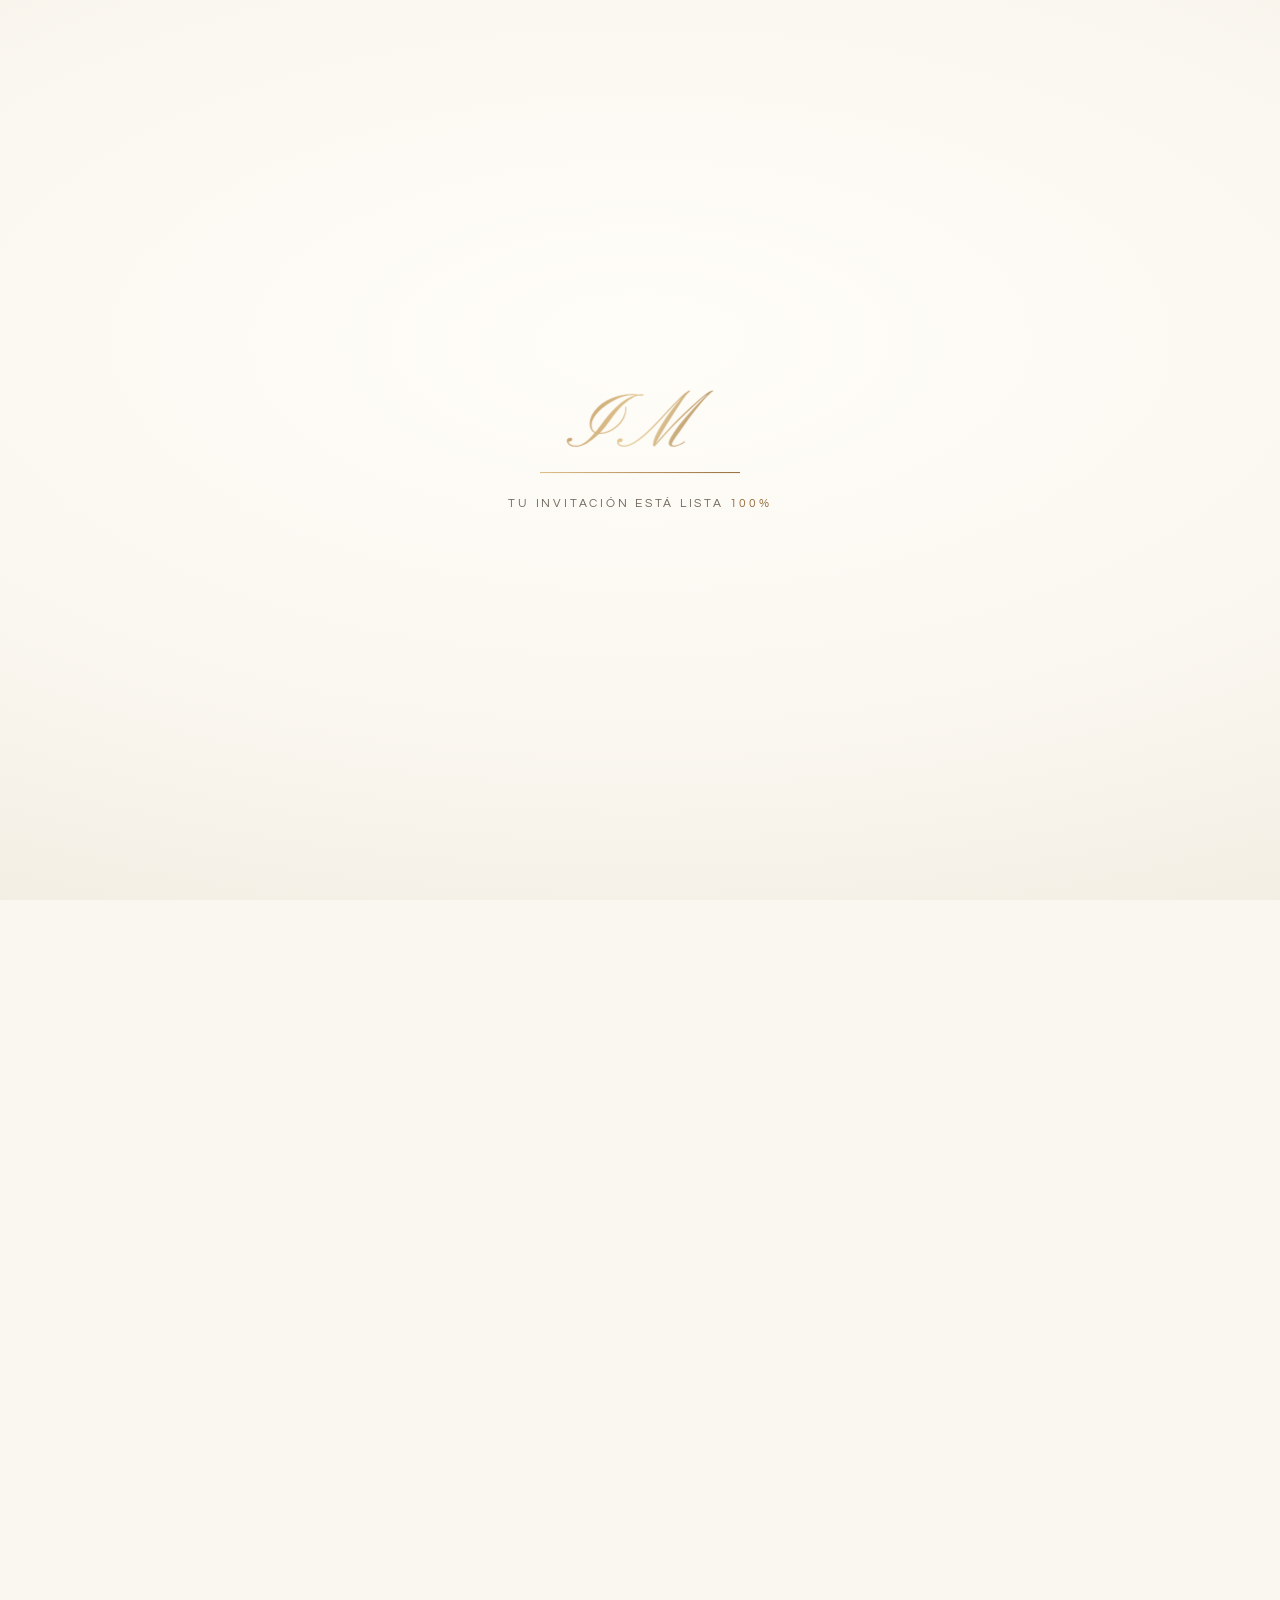
<file: index.html>
<!DOCTYPE html>
<html lang="es">
<head>
<meta charset="UTF-8">
<meta name="viewport" content="width=device-width, initial-scale=1, viewport-fit=cover">
<title>Bautizo de Isaac Mateo</title>
<meta name="description" content="Te invito a mi bautizo el sábado 17 de octubre en la Iglesia de San Blas, Cuenca. Confirma tu asistencia aquí.">
<meta property="og:type" content="website">
<meta property="og:title" content="Bautizo de Isaac Mateo">
<meta property="og:description" content="Sábado 17 de octubre · Iglesia de San Blas, Cuenca. Toca para abrir tu invitación.">
<meta property="og:url" content="https://notifi-invita.github.io/bautizo-isaac-mateo/">
<meta property="og:image" content="https://notifi-invita.github.io/bautizo-isaac-mateo/img/og.jpg">
<meta property="og:image:width" content="1200">
<meta property="og:image:height" content="630">
<meta name="twitter:card" content="summary_large_image">
<meta name="theme-color" content="#f1ebdf">
<meta name="robots" content="noindex, nofollow">
<link rel="icon" href="img/favicon.svg" type="image/svg+xml">
<link rel="icon" href="img/favicon-32.png" sizes="32x32" type="image/png">
<link rel="apple-touch-icon" href="img/apple-touch-icon.png">
<link rel="preload" href="fonts/pinyon-script.woff2" as="font" type="font/woff2" crossorigin>
<link rel="preload" href="img/corner.webp" as="image">
<link rel="stylesheet" href="css/fonts.css">
<link rel="stylesheet" href="css/styles.css">
<noscript><style>#intro{display:none}body.is-locked{overflow:auto;height:auto}body.is-loading main{visibility:visible}</style></noscript>
</head>
<body class="is-locked is-loading">
<!--PREVIEW-START-->

<!-- ================= SOBRE DE ENTRADA ================= -->
<div id="intro" class="intro">
  <!-- Pantalla de carga: el monograma se escribe con el progreso real -->
  <div class="loader" id="loader" role="status" aria-live="polite">
    <svg class="loader-mono" viewBox="-12 42.8 402.7 169.4" aria-hidden="true"><defs><linearGradient id="lmGold" gradientUnits="userSpaceOnUse" x1="0" y1="40" x2="400" y2="220"><stop offset="0" stop-color="#b8894e"/><stop offset=".5" stop-color="#e6cc93"/><stop offset="1" stop-color="#94693a"/></linearGradient></defs><g><path class="lm" d="M22.2 200.2Q12 200.2 6.3 196Q0.7 191.8 0.1 186.1Q-0.3 181.6 2.5 179.5Q5.3 177.3 8.3 177.1Q10 176.9 11.7 177.7Q13.4 178.6 13.7 181.1Q13.9 182.9 12.4 184.4Q10.9 185.9 8.7 186.3Q6 186.8 4.1 185.8L4.1 186.4Q4.1 191.1 9 194.4Q13.9 197.7 22 197.7Q29.5 197.7 37.1 194.6Q44.6 191.6 53.2 184.4Q61.7 177.1 72.2 164.6Q66.7 162 62.9 156.3Q59.2 150.7 59.2 140.6Q59.2 129.6 64.7 118.6Q70.3 107.6 80.4 97.8Q90.4 88 104.1 80.4Q117.7 72.9 133.9 68.5Q150.2 64.1 168 64.1Q170.2 64.1 172.3 64.3Q174.4 64.5 176.5 64.7Q178.7 64.8 180.8 65.1Q182.9 65.4 185.1 65.4Q187.5 65.4 189.9 65.1Q192.4 64.7 195 64.7Q198.6 64.7 198.6 66.1Q198.6 67.9 195.4 68Q191.7 68.2 188.8 68.1Q185.9 68.1 183.4 68.1Q180.6 68.8 178.5 69.5Q176.5 70.2 174.2 71.1Q159.2 77.7 143.5 93.4Q127.8 109.1 110.4 134.3Q98.6 151.3 85.7 164.4L86.5 164.4Q96.9 164.4 108.3 159.3Q119.6 154.2 129.5 145.2Q139.5 136.2 145.7 124.4Q151.9 112.5 151.9 98.8Q151.9 96.6 152.2 96.2Q152.6 95.9 152.9 95.9Q154.1 95.9 154.1 100.7Q154.1 114.7 147.9 126.8Q141.7 138.9 131.5 147.9Q121.4 156.9 109.3 162Q97.2 167.1 85.4 167.1L83.1 167.1Q67.4 182.4 51.3 191.3Q35.3 200.2 22.2 200.2M73.9 162.5Q77.5 158.1 81.4 153Q85.3 147.9 89.5 142.2Q108.1 116.5 124.3 100.8Q140.5 85.2 154.1 77.3Q167.7 69.4 178.4 67.4Q176 67 173 66.8Q170.1 66.6 168.2 66.6Q158.1 66.6 146.5 70.1Q135 73.5 123.2 79.5Q111.5 85.5 100.9 93.3Q90.2 101 81.9 109.6Q73.5 118.2 68.7 126.8Q63.9 135.4 63.9 143.1Q63.9 151.7 66.7 156.1Q69.4 160.5 73.9 162.5"/><path class="lm" d="M275.5 200.2Q269.5 200.2 266.6 197.5Q263.7 194.8 263.7 190.9Q263.7 188.1 266.2 181.9Q268.8 175.8 276.8 163.7Q286.1 149.7 297.9 135.5Q309.6 121.3 321.8 107.9Q334.1 94.5 345.5 82.9Q356.8 71.3 365.6 62.6Q361.2 65.7 355.9 70.2Q350.5 74.7 342.7 81.8Q334.9 88.9 323.4 99.6Q312 110.4 295.6 126.1Q287.4 133.9 271.8 150Q256.3 166.1 235.3 190.6Q230.2 196.6 228.3 197.9Q226.4 199.3 225.3 199.3Q224.6 199.3 223.9 198.3Q223.1 197.4 223.1 195.2Q223.1 187 228.8 173.7Q234.5 160.4 244.9 143.5Q255.3 126.7 269.5 107.8Q283.8 89 300.9 69.6Q295.4 74.6 280.9 89.6Q266.4 104.7 240.7 132.9Q218.5 157.3 200.7 172.3Q182.9 187.3 169.2 194.2Q157.5 200.1 148.5 200.1Q139.4 200.1 134.8 196.6Q130.2 193.1 130.2 187.6Q130.2 183.1 133.2 180.9Q136.2 178.7 139.3 178.7Q140.8 178.7 142.5 179.8Q144.2 180.9 144.2 183.2Q144.2 185.1 142.6 186.6Q140.9 188.1 138.7 188.1Q137.4 188.1 136.2 187.9Q135 187.7 134 187Q134 187.4 133.9 187.7Q133.9 188 133.9 188.2Q133.9 192.4 137.6 194.9Q141.3 197.5 148.4 197.5Q155.7 197.5 165.1 193.2Q174.5 188.9 187.4 178.9Q200.2 168.8 217.6 151.9Q235 134.9 258.1 109.6Q277.5 88.4 290 76.5Q302.4 64.6 308.7 59.9Q315 55.1 315.9 55.1Q316.6 55.1 317.6 55.3Q318.6 55.6 318.6 56.1Q318.6 56.6 317.1 57.9Q316.1 58.8 314.7 60.1Q313.3 61.3 311.2 63.4Q308.7 66.1 303.5 73.5Q298.2 80.9 291.4 91.3Q284.5 101.7 276.7 113.8Q268.9 125.9 261.3 138.2Q253.7 150.5 247 161.5Q240.3 172.6 235.5 181Q230.7 189.5 228.6 193.7Q239.3 181.3 247.9 171.6Q256.5 161.8 264.5 153.3Q272.5 144.7 280.8 136.2Q289.2 127.7 299.1 118.1Q309.1 108.5 321.8 96.5Q338.7 80.8 350 71.6Q361.2 62.5 368 58.6Q374.7 54.8 377.7 54.8Q378.7 54.8 378.7 55.6Q378.7 56.3 376.2 58Q373.6 59.8 370.7 62.3Q361 70.8 349.8 84Q338.5 97.3 326.7 113Q314.8 128.7 303.3 144.9Q291.8 161.1 281.6 175.6Q277.1 182.3 274.9 185.8Q272.7 189.3 272.1 190.8Q271.5 192.3 271.5 193.5Q271.5 197.6 277.1 197.6Q280 197.6 284.8 196.1Q289.6 194.7 294.9 192Q300.2 189.4 304.1 185.5Q304.6 185.7 304.6 186.8Q304.6 188.3 304.1 189.1Q299.9 192.6 294.4 195.1Q289 197.6 283.9 198.9Q278.8 200.2 275.5 200.2"/></g></svg>
    <div class="loader-bar" aria-hidden="true"><i id="loaderFill"></i></div>
    <p class="loader-txt"><span id="loaderMsg">Preparando tu invitación</span> <span class="loader-pct" id="loaderPct" aria-hidden="true"></span></p>
  </div>
  <div class="intro-glow" aria-hidden="true"></div>
  <p class="intro-to" id="introTo">Una invitación especial para ti</p>
  <div class="env-stage">
    <div class="envelope" id="envelope">
      <div class="env-back"></div>
      <div class="env-letter" id="envLetter">
        <div class="env-letter-inner">
          <div class="env-sprig" data-art="sprig"></div>
          <div class="env-title" data-art="title" data-key="bautizo"></div>
          <p class="env-name" data-fill="baby">Isaac Mateo</p>
        </div>
      </div>
      <div class="env-front"></div>
      <div class="env-flap" id="envFlap"><div class="flap-face outside"></div><div class="flap-face inside"></div></div>
      <div class="seal" id="seal">
        <div class="seal-glow" aria-hidden="true"></div>
        <div class="seal-half l"><span class="seal-face"><span class="seal-initials" data-fill="initials">IM</span></span></div>
        <div class="seal-half r"><span class="seal-face"><span class="seal-initials" data-fill="initials">IM</span></span></div>
        <svg class="seal-crack" viewBox="0 0 100 100" aria-hidden="true"><path d="M52 0L47 18L55 36L46 55L54 74L48 100"/></svg>
        <button class="seal-btn" id="openBtn" type="button" aria-label="Abrir la invitación con música"></button>
        <div class="crumbs" id="crumbs" aria-hidden="true"></div>
      </div>
    </div>
  </div>
  <div class="intro-cta">
    <p class="intro-hint"><span class="hint-dot" aria-hidden="true"></span><span>Toca el sello para abrir</span></p>
    <p class="intro-music" id="musicHint">con música</p>
    <button class="quiet-btn" id="openQuiet" type="button">Abrir sin música</button>
  </div>
  <div class="bloom" id="bloom" aria-hidden="true"></div>
</div>

<!-- ================= CAPAS DE FONDO ================= -->
<div class="paper" aria-hidden="true"></div>
<canvas id="glLights" aria-hidden="true"></canvas>
<div id="leaves" aria-hidden="true"></div>
<div id="flyLayer" aria-hidden="true"></div>
<canvas id="petals" aria-hidden="true"></canvas>

<div class="cursor" id="cursor" aria-hidden="true"><div class="cursor-ring"><span class="cursor-label"></span></div><div class="cursor-dot"></div></div>

<button id="musicBtn" class="music-btn" type="button" aria-label="Activar o silenciar el sonido" aria-pressed="false">
  <span class="eq" aria-hidden="true"><i></i><i></i><i></i><i></i></span>
</button>

<main id="main">
  <!-- ================= TARJETA PRINCIPAL ================= -->
  <section class="hero" id="inicio">
    <article class="invite" id="invite">
      <div class="floral tl" aria-hidden="true"><img class="lay front" src="img/corner.webp" alt="" width="760" height="760"></div>
      <div class="floral br" aria-hidden="true"><img class="lay front" src="img/corner.webp" alt="" width="760" height="760"></div>
      <div class="frame tr" data-art="frame"></div>
      <div class="frame bl" data-art="frame"></div>
      <div class="splat sp1" data-art="splat" data-seed="21"></div>
      <div class="splat sp2" data-art="splat" data-seed="34"></div>
      <div class="sparkles" data-art="sparkles"></div>

      <div class="portrait" id="portrait">
        <div class="glow" aria-hidden="true"></div>
        <img class="wreath" src="img/wreath.webp" alt="" width="820" height="820" aria-hidden="true">
        <div class="dove perch left"><div class="dove-in" data-art="dove"></div></div>
        <div class="dove perch right"><div class="dove-in" data-art="dove"></div></div>
        <div class="photo-ring" id="photoRing"><div class="photo" id="mainPhoto"><span class="monogram" data-fill="initials">IM</span></div></div>
        <img class="bear" src="img/bear.webp" alt="" width="576" height="685" aria-hidden="true">
      </div>

      <h1 class="title">
        <span class="sr-only">Bautizo de Isaac Mateo</span>
        <span class="title-art" data-art="title" data-key="bautizo"></span>
      </h1>
      <div class="ribbon" id="ribbon" aria-hidden="true">
        <div class="ribbon-art" data-art="ribbon"></div>
        <span class="ribbon-name"><span class="rn-text" data-fill="baby">Isaac Mateo</span></span>
      </div>

      <p class="invite-text" data-fill="invite"></p>

      <div class="date-row" id="dateRow" aria-hidden="true">
        <div class="date-side left"><i></i><span id="weekday">sábado</span><i></i></div>
        <div class="date-seal">
          <svg class="month-arc" viewBox="0 0 220 110"><path id="arcPath" d="M37.9 59.5A88 88 0 0 1 182.1 59.5" fill="none"/><text><textPath href="#arcPath" startOffset="50%" text-anchor="middle" id="monthArc">OCTUBRE</textPath></text></svg>
          <div class="coin" id="coin"><span id="dayNum">17</span></div>
        </div>
        <div class="date-side right"><i></i><span id="timeTxt">2:00 P.M.</span><i></i></div>
      </div>
      <p class="sr-only" id="dateSr"></p>

      <div class="family" id="family">
        <div><p class="fam-label">Mis padres</p><p class="fam-names" data-list="parents">Cristina<br>Andrés</p></div>
        <div class="cross" data-art="cross"></div>
        <div><p class="fam-label">Mis padrinos</p><p class="fam-names" data-list="godparents">María José<br>Julio</p></div>
      </div>

      <a href="#confirmar" class="btn btn-gold shine hero-cta" id="heroCta" data-goto>Confirmar asistencia</a>
    </article>
    <div class="scroll-cue" aria-hidden="true"><span></span></div>
  </section>

  <!-- ================= MENSAJE ================= -->
  <section class="section" id="mensaje">
    <div class="wrap">
      <div class="sprig" data-art="sprig"></div>
      <p class="verse" data-fill="verse"></p>
      <p class="verse-ref" data-fill="verseRef"></p>
      <p class="lead" data-fill="gratitude"></p>
    </div>
  </section>

  <!-- ================= CUENTA REGRESIVA ================= -->
  <section class="section" id="cuenta">
    <div class="wrap">
      <h2 class="sec-title">Falta muy poco</h2>
      <div class="flipclock" id="flipclock" role="timer" aria-live="off">
        <div class="unit"><div class="flip" data-u="d"></div><small>días</small></div>
        <div class="unit"><div class="flip" data-u="h"></div><small>horas</small></div>
        <div class="unit"><div class="flip" data-u="m"></div><small>minutos</small></div>
        <div class="unit"><div class="flip" data-u="s"></div><small>segundos</small></div>
      </div>
      <p class="cd-done" id="cdDone" hidden></p>
      <p class="date-long" id="dateLong"></p>
    </div>
  </section>

  <!-- ================= DÓNDE Y CUÁNDO ================= -->
  <section class="section" id="detalles">
    <div class="wrap wide">
      <h2 class="sec-title">Dónde y cuándo</h2>
      <div class="events">
        <article class="event">
          <div class="event-icon" data-art="church"></div>
          <h3>Ceremonia</h3>
          <p class="time" id="cTime"></p>
          <p class="place" id="cPlace"></p>
          <p class="city" id="cCity"></p>
          <a class="btn btn-line" id="cMap" target="_blank" rel="noopener">Ver ubicación</a>
        </article>
        <article class="event">
          <div class="event-icon" data-art="toast"></div>
          <h3>Recepción</h3>
          <p class="time" id="rTime"></p>
          <p class="place" id="rPlace"></p>
          <p class="city" id="rCity"></p>
          <a class="btn btn-line" id="rMap" target="_blank" rel="noopener">Ver ubicación</a>
        </article>
      </div>
      <div class="cal">
        <a class="btn btn-gold shine" id="calBtn" target="_blank" rel="noopener">Guardar en mi calendario</a>
        <button class="link-btn" id="icsBtn" type="button">¿Tienes iPhone? Guarda la fecha aquí</button>
      </div>
    </div>
  </section>

  <!-- ================= GALERÍA ================= -->
  <section class="section" id="galeria" hidden>
    <div class="wrap wide">
      <h2 class="sec-title">Nuestro pequeño milagro</h2>
      <div class="gallery" id="gallery"></div>
    </div>
  </section>

  <!-- ================= CONFIRMACIÓN ================= -->
  <section class="section" id="confirmar">
    <div class="wrap">
      <div class="rsvp" id="rsvpCard">
        <div class="sprig" data-art="sprig"></div>
        <h2 class="sec-title">Confirma tu asistencia</h2>
        <p class="deadline" id="deadlineTxt"></p>

        <form id="rsvpForm" novalidate>
          <div class="step" id="step1">
          <p class="choice-q">¿Nos acompañarás?</p>
          <div class="choice" role="radiogroup" aria-label="¿Nos acompañarás?">
            <label class="chip"><input type="radio" name="att" value="yes"><span><b>Con gusto asistiré</b><small>¡Ahí estaré!</small></span></label>
            <label class="chip"><input type="radio" name="att" value="no"><span><b>No podré asistir</b><small>Enviaré mis buenos deseos</small></span></label>
          </div>
          <div class="row2">
            <div class="field"><input id="fName" type="text" placeholder=" " autocomplete="given-name" maxlength="60" required><label for="fName">Nombre</label></div>
            <div class="field"><input id="fLast" type="text" placeholder=" " autocomplete="family-name" maxlength="60" required><label for="fLast">Apellido</label></div>
          </div>
          <div class="collapse closed" id="yesBox"><div>
            <div class="guests">
              <span class="guests-label">¿Cuántos acompañantes vienen contigo?</span>
              <div class="stepper">
                <button type="button" id="gMinus" aria-label="Quitar un acompañante">−</button>
                <output id="gNum" aria-live="polite">0</output>
                <button type="button" id="gPlus" aria-label="Agregar un acompañante">+</button>
              </div>
              <small id="gHint">Solo tú</small>
            </div>
            <p class="suggest-label">Si deseas, elige una de estas frases o escribe la tuya:</p>
            <div class="suggest" id="suggestYes"></div>
          </div></div>
          <div class="collapse closed" id="noBox"><div>
            <p class="suggest-label">Puedes elegir una de estas frases o escribir la tuya:</p>
            <div class="suggest" id="suggest"></div>
          </div></div>
          <div class="field"><textarea id="fMsg" placeholder=" " maxlength="500" rows="3"></textarea><label for="fMsg" id="msgLabel">Tu mensaje para la familia (opcional)</label></div>
          <div class="hp" aria-hidden="true"><label for="fTrap">Deja este campo vacío</label><input id="fTrap" name="bz_trap_7" type="text" tabindex="-1" autocomplete="off" data-1p-ignore data-lpignore="true"></div>
          </div>
          <!-- Paso 2 (solo si asistirá): el menú, una elección por persona -->
          <div class="step" id="step2" hidden>
            <p class="step-kicker">Último paso · Menú</p>
            <h3 class="step-title" id="step2Title" tabindex="-1">Ahora elige el menú</h3>
            <fieldset class="meals" id="meals">
              <legend class="meals-q" id="mealsQ"></legend>
              <p class="meals-hint" id="mealsHint"></p>
              <div class="meal-rows" id="mealRows"></div>
              <p class="meals-sum" id="mealsSum" aria-live="polite"></p>
            </fieldset>
          </div>
          <p class="form-error" id="formError" role="alert"></p>
          <button type="submit" class="btn btn-gold shine big" id="sendBtn">Enviar confirmación</button>
          <button type="button" class="link-btn back-btn" id="backBtn" hidden>← Volver a mis datos</button>
        </form>

        <div class="thanks" id="thanks" hidden>
          <div class="thanks-script" data-art="title" data-key="thanks"></div>
          <h3 id="thanksTitle"></h3>
          <p id="thanksText"></p>
          <blockquote id="thanksQuote" hidden></blockquote>
        </div>
        <div class="thanks" id="closed" hidden>
          <h3>Las confirmaciones ya están cerradas</h3>
          <p>El plazo para confirmar ya terminó. Si deseas acompañarnos, con gusto puedes escribirle a <span data-fill="parentsOr">Cristina o a Andrés</span>.</p>
        </div>
      </div>
    </div>
  </section>

  <footer class="foot">
    <div class="sprig" data-art="sprig"></div>
    <p class="foot-closing" data-fill="closing">Con amor y gratitud,</p>
    <p class="foot-names" id="footNames">Cristina y Andrés</p>
    <p class="foot-small">Gracias por ser parte de este momento tan especial.</p>
  </footer>
</main>

<div id="lightbox" hidden><img alt=""><button type="button" aria-label="Cerrar">✕</button></div>
<audio id="bgm" loop preload="none"></audio>
<div class="toast" id="toast" role="status" aria-live="polite"></div>
<!--PREVIEW-END-->

<script src="vendor/gsap.min.js"></script>
<script src="vendor/ScrollTrigger.min.js"></script>
<script src="vendor/MotionPathPlugin.min.js"></script>
<script src="vendor/DrawSVGPlugin.min.js"></script>
<script src="vendor/SplitText.min.js"></script>
<script src="vendor/CustomEase.min.js"></script>
<script src="vendor/Physics2DPlugin.min.js"></script>
<script src="vendor/lenis.min.js"></script>
<script src="js/config.js"></script>
<script src="js/title-paths.js"></script>
<script src="js/art.js"></script>
<script src="js/app.js"></script>
<script src="js/sound.js"></script>
<script src="js/gl.js"></script>
<script src="js/loader.js"></script>
<script src="js/pointer.js"></script>
<script src="js/motion.js"></script>
<script src="js/rsvp.js"></script>
</body>
</html>
</file>
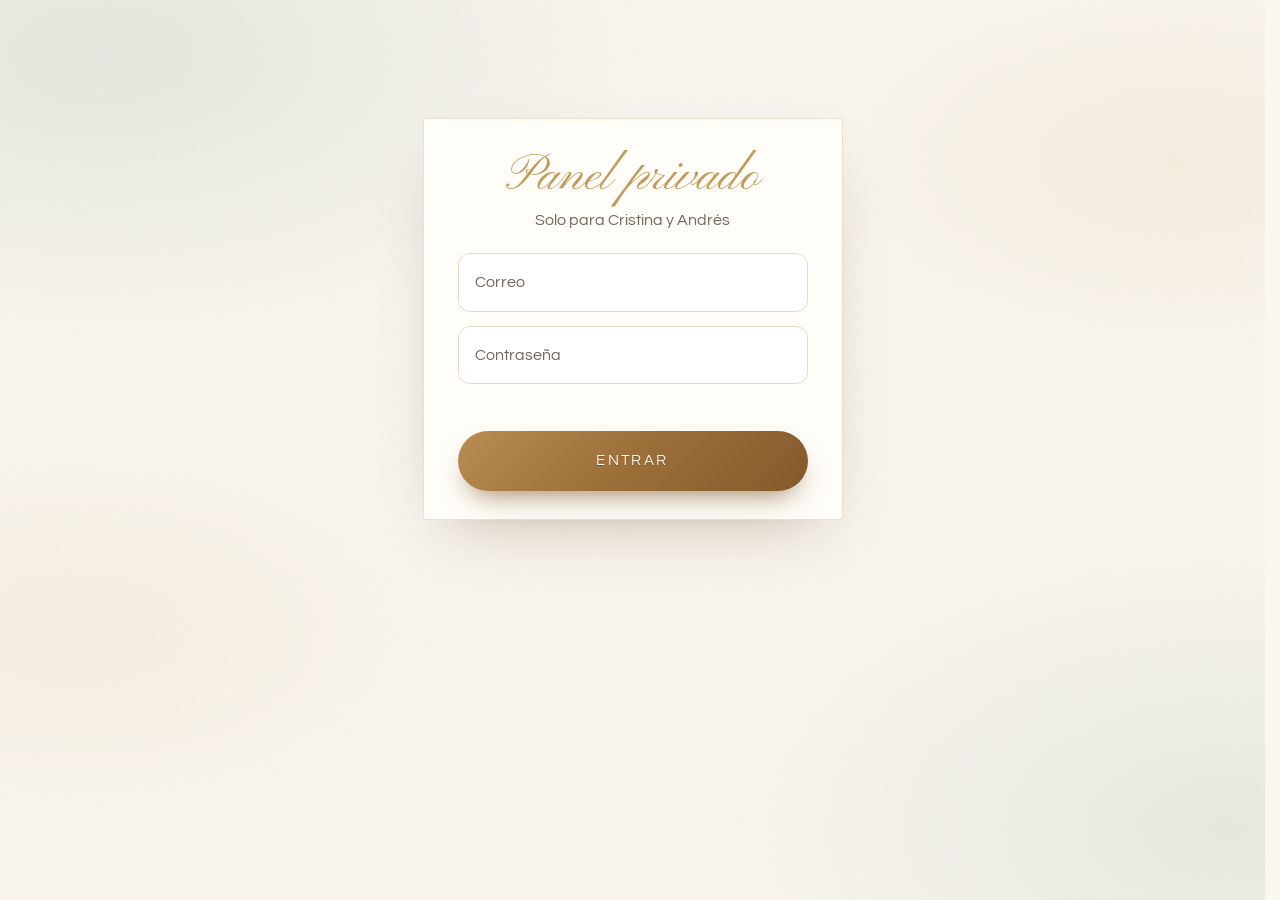
<file: admin.html>
<!DOCTYPE html>
<html lang="es">
<head>
<meta charset="UTF-8">
<meta name="viewport" content="width=device-width, initial-scale=1">
<title>Confirmaciones · Bautizo de Isaac Mateo</title>
<meta name="robots" content="noindex, nofollow">
<link rel="stylesheet" href="css/fonts.css">
<link rel="stylesheet" href="css/styles.css">
<style>
  body{padding:28px 16px 60px}
  .admin{position:relative;z-index:2;max-width:1080px;margin:0 auto}
  .box{padding:28px clamp(16px,4vw,34px);background:var(--card);border:1px solid rgba(195,154,92,.3);border-radius:4px;box-shadow:var(--shadow)}
  .admin h1{font-family:var(--script);font-weight:400;font-size:clamp(2.6rem,9vw,3.2rem);line-height:1.2;text-align:center;color:var(--gold-3)}
  .sub{margin-bottom:20px;text-align:center;color:var(--ink-soft)}
  #login{max-width:420px;margin:10vh auto 0}
  .stats{display:grid;grid-template-columns:repeat(auto-fit,minmax(140px,1fr));gap:12px;margin:18px 0 22px}
  .stat{padding:16px;text-align:center;background:#fff;border:1px solid var(--line);border-radius:10px}
  .stat b{display:block;font:600 2.2rem var(--serif);color:var(--gold-4);font-variant-numeric:tabular-nums}
  .stat span{font-size:.74rem;letter-spacing:.12em;text-transform:uppercase;color:var(--ink-soft)}
  .stat.main{background:linear-gradient(180deg,#fffaf0,#f7ead0);border-color:var(--gold-2)}
  .bar{display:flex;flex-wrap:wrap;align-items:center;gap:10px;margin-bottom:14px}
  .bar input,.bar select{flex:1 1 200px;padding:12px 14px;border:1.5px solid var(--line);border-radius:10px;background:#fff;font:1rem var(--sans);color:var(--ink)}
  .bar select{flex:0 1 200px}
  .bar .btn{padding:11px 18px;font-size:.74rem}
  .tablewrap{overflow-x:auto;border:1px solid var(--line);border-radius:10px}
  table{width:100%;min-width:760px;border-collapse:collapse;background:#fff}
  th,td{padding:12px 14px;text-align:left;vertical-align:top;border-bottom:1px solid #efe7d8;font-size:.95rem}
  th{background:#f7f1e4;font-weight:400;font-size:.72rem;letter-spacing:.12em;text-transform:uppercase;color:var(--ink-soft)}
  td.num{text-align:center;font-variant-numeric:tabular-nums}
  td.msg{max-width:320px;font-family:var(--serif);font-style:italic;color:var(--ink-soft)}
  .tag{display:inline-block;padding:3px 10px;border-radius:999px;font-size:.78rem}
  .tag.yes{background:#e3ede5;color:#3f6a4b}
  .tag.no{background:#f6e6de;color:#9a5a3e}
  .del{border:0;background:none;color:#a0674a;font-size:.85rem;text-decoration:underline;cursor:pointer}
  .empty{padding:28px;text-align:center;color:var(--ink-soft)}
  tr.row{animation:fadeUp .5s both}
  @keyframes fadeUp{from{opacity:0;transform:translateY(12px)}to{opacity:1;transform:none}}
</style>
</head>
<body>
<div class="paper" aria-hidden="true"></div>

<div class="admin">
  <div id="login" class="box">
    <h1>Panel privado</h1>
    <p class="sub" id="loginSub">Solo para Cristina y Andrés</p>
    <form id="loginForm" novalidate>
      <div class="field"><input type="email" id="email" placeholder=" " autocomplete="username" required><label for="email">Correo</label></div>
      <div class="field"><input type="password" id="pass" placeholder=" " autocomplete="current-password" required><label for="pass">Contraseña</label></div>
      <p class="form-error" id="loginErr" role="alert"></p>
      <button class="btn btn-gold big" id="loginBtn" type="submit">Entrar</button>
    </form>
  </div>

  <div id="dash" class="box" hidden>
    <h1>Confirmaciones</h1>
    <p class="sub">Bautizo de Isaac Mateo · se actualiza solo cada minuto</p>
    <div class="stats">
      <div class="stat main"><b id="sPeople">0</b><span>Personas en total</span></div>
      <div class="stat"><b id="sYes">0</b><span>Confirmaron</span></div>
      <div class="stat"><b id="sGuests">0</b><span>Acompañantes</span></div>
      <div class="stat"><b id="sNo">0</b><span>No asistirán</span></div>
      <div class="stat"><b id="sPollo">0</b><span id="lPollo">Pollo</span></div>
      <div class="stat"><b id="sCuy">0</b><span id="lCuy">Cuy</span></div>
      <div class="stat" id="stMissing" hidden><b id="sMissing">0</b><span>Sin plato elegido</span></div>
    </div>
    <div class="bar">
      <input type="search" id="q" placeholder="Buscar por nombre o apellido" aria-label="Buscar">
      <select id="filter" aria-label="Filtrar respuestas">
        <option value="all">Todas las respuestas</option>
        <option value="yes">Solo quienes asistirán</option>
        <option value="no">Solo quienes no asistirán</option>
        <option value="msg">Solo con mensaje</option>
      </select>
      <button class="btn btn-line" id="refresh" type="button">Actualizar</button>
      <button class="btn btn-line" id="csv" type="button">Descargar Excel (CSV)</button>
      <button class="btn btn-line" id="logout" type="button">Salir</button>
    </div>
    <div class="tablewrap">
      <table>
        <thead><tr><th>Nombre</th><th>Apellido</th><th>Asiste</th><th>Acomp.</th><th>Personas</th><th>Plato</th><th>Mensaje</th><th>Fecha</th><th></th></tr></thead>
        <tbody id="rows"></tbody>
      </table>
    </div>
  </div>
</div>

<div class="toast" id="toast" role="status" aria-live="polite"></div>
<script src="vendor/supabase.js"></script>
<script src="js/config.js"></script>
<script src="js/admin.js"></script>
</body>
</html>
</file>
<file: css/fonts.css>
/* Fuentes alojadas en el propio sitio (licencia OFL) */
@font-face{font-family:"Pinyon Script";src:url(../fonts/pinyon-script.woff2) format("woff2");font-weight:400;font-style:normal;font-display:swap}
@font-face{font-family:"Playfair Display";src:url(../fonts/playfair-400.woff2) format("woff2");font-weight:400;font-style:normal;font-display:swap}
@font-face{font-family:"Playfair Display";src:url(../fonts/playfair-600.woff2) format("woff2");font-weight:600;font-style:normal;font-display:swap}
@font-face{font-family:"Playfair Display";src:url(../fonts/playfair-400-italic.woff2) format("woff2");font-weight:400;font-style:italic;font-display:swap}
@font-face{font-family:"Questrial";src:url(../fonts/questrial.woff2) format("woff2");font-weight:400;font-style:normal;font-display:swap}
</file>
<file: css/styles.css>
/* ============================================================
   Bautizo de Isaac Mateo · versión premium
   Papel crema, salvia en acuarela, oro y oro rosa.
   Las animaciones las dirige GSAP (js/motion.js); aquí solo
   van los estados de reposo y algunos bucles suaves.
   ============================================================ */
:root{
  --paper:#faf7f0;
  --paper-2:#f1ebdf;
  --card:#fffdf8;
  --sage-2:#b3c4b7;
  --sage-3:#869d8e;
  --sage-4:#5d7566;
  --gold-1:#f3e3bf;
  --gold-2:#dcbc84;
  --gold-3:#c39a5c;
  --gold-4:#94693a;
  --ink:#3b3631;
  --ink-soft:#6f665c;
  --line:#e6dac4;
  --script:"Pinyon Script","Snell Roundhand","Apple Chancery",cursive;
  --serif:"Playfair Display",Georgia,"Times New Roman",serif;
  --sans:"Questrial","Helvetica Neue",Arial,sans-serif;
  --shadow:0 24px 60px -28px rgba(96,72,40,.38);
  --lx:34%;
  --ly:28%;
  color-scheme:light;
}
*,*::before,*::after{box-sizing:border-box}
*{margin:0;padding:0}
[hidden]{display:none!important}
html{-webkit-text-size-adjust:100%;background:var(--paper);scrollbar-gutter:stable}
body{font-family:var(--sans);font-size:16px;line-height:1.55;color:var(--ink);background:var(--paper);overflow-x:hidden;min-height:100vh;-webkit-tap-highlight-color:transparent}
body.is-locked{overflow:hidden;height:100vh;height:100dvh}
/* Mientras carga, la tarjeta no se pinta debajo del sobre (ahorra mucho trabajo en celulares) */
body.is-loading main{visibility:hidden}
img{display:block;max-width:100%}
[data-art] > svg{display:block;width:100%;height:auto}
a{color:inherit}
button{font:inherit;color:inherit}
:focus-visible{outline:2px solid var(--gold-3);outline-offset:3px}
#main:focus{outline:none}
.sr-only{position:absolute;width:1px;height:1px;overflow:hidden;clip:rect(0 0 0 0);white-space:nowrap}

/* ================= FONDO ================= */
.paper{position:fixed;inset:0;z-index:0;pointer-events:none;
  background:
    radial-gradient(60% 45% at 8% 6%,rgba(179,196,183,.3),transparent 70%),
    radial-gradient(55% 45% at 96% 92%,rgba(179,196,183,.26),transparent 70%),
    radial-gradient(40% 30% at 92% 18%,rgba(220,188,132,.15),transparent 70%),
    radial-gradient(40% 30% at 6% 70%,rgba(220,188,132,.13),transparent 70%),
    url("data:image/svg+xml,%3Csvg xmlns='http://www.w3.org/2000/svg' width='240' height='240'%3E%3Cfilter id='n'%3E%3CfeTurbulence type='fractalNoise' baseFrequency='.85' numOctaves='3' stitchTiles='stitch'/%3E%3CfeColorMatrix values='0 0 0 0 .5 0 0 0 0 .43 0 0 0 0 .33 0 0 0 .08 0'/%3E%3C/filter%3E%3Crect width='100%25' height='100%25' filter='url(%23n)'/%3E%3C/svg%3E"),
    var(--paper)}
#petals{position:fixed;inset:0;z-index:60;width:100%;height:100%;pointer-events:none}
#glLights{position:fixed;inset:0;z-index:1;width:100%;height:100%;pointer-events:none;opacity:0}
#leaves{position:fixed;inset:0;z-index:1;pointer-events:none;overflow:hidden}
.leaf-fall{position:absolute;top:-40px;left:0;width:var(--sz);will-change:transform}
.leaf-fall svg{display:block;width:100%;height:auto;opacity:.72}
#flyLayer{position:fixed;inset:0;z-index:65;pointer-events:none;overflow:hidden}
.fly-dove{position:absolute;left:0;top:0;width:var(--w,70px);will-change:transform}
/* Paloma en acuarela: se ve un cuadro de 4 (la imagen se desplaza de a 25%) */
.pd{position:relative;width:100%;aspect-ratio:474/650;overflow:hidden}
.pd img{position:absolute;left:0;top:0;width:400%;max-width:none;height:100%;will-change:transform;-webkit-user-drag:none;user-select:none}

/* ================= SOBRE DE ENTRADA ================= */
.intro{position:fixed;inset:0;z-index:100;touch-action:none;overscroll-behavior:contain;display:flex;flex-direction:column;align-items:center;justify-content:center;gap:clamp(18px,4vh,34px);padding:24px 16px;text-align:center;overflow:hidden;
  background:radial-gradient(120% 80% at 50% 38%,#fffdf8 0%,var(--paper) 55%,var(--paper-2) 100%)}
.intro-glow{position:absolute;left:50%;top:46%;width:min(720px,160vw);aspect-ratio:1;translate:-50% -50%;border-radius:50%;background:radial-gradient(circle,rgba(243,227,191,.55),rgba(243,227,191,0) 62%);pointer-events:none}
.intro-to{position:relative;max-width:22em;font-family:var(--serif);font-style:italic;font-size:clamp(1.1rem,4.4vw,1.35rem);color:var(--ink-soft)}
.intro-to strong{display:block;font-family:var(--script);font-style:normal;font-weight:400;font-size:clamp(2.3rem,9.5vw,3.1rem);line-height:1.25;color:var(--gold-4)}
/* Indicaciones: una línea corta y centrada en cualquier celular */
.intro-cta{position:relative;display:flex;flex-direction:column;align-items:center;gap:2px}
.intro-hint{display:flex;align-items:center;justify-content:center;gap:10px;padding-right:17px;white-space:nowrap;font-size:clamp(.68rem,3.3vw,.78rem);letter-spacing:.2em;text-transform:uppercase;color:var(--ink-soft)}
.intro-music{font-family:var(--serif);font-style:italic;font-size:clamp(.92rem,4vw,1.02rem);color:var(--gold-4)}
.hint-dot{flex:none;width:7px;height:7px;border-radius:50%;background:var(--gold-3);box-shadow:0 0 0 0 rgba(195,154,92,.6);animation:dot 1.8s ease-out infinite}
@keyframes dot{to{box-shadow:0 0 0 12px rgba(195,154,92,0)}}

.env-stage{position:relative;perspective:1400px}
.envelope{position:relative;width:min(360px,84vw);aspect-ratio:1.42;transform-style:preserve-3d}
@media (max-height:540px){
  .intro{gap:10px;padding-block:12px}
  .intro-to{display:none}
  .envelope{width:min(360px,84vw,calc((100vh - 150px)*1.42));width:min(360px,84vw,calc((100dvh - 150px)*1.42))}
  .quiet-btn{margin-top:4px}
}
.envelope::after{content:"";position:absolute;inset:0;z-index:4;border-radius:6px;box-shadow:inset 0 0 0 1px rgba(195,154,92,.5);pointer-events:none;transition:opacity .6s}
.envelope.is-open::after{opacity:0}
.env-back{position:absolute;inset:0;border-radius:6px;background:radial-gradient(120% 90% at 50% 20%,#e9efea,#d0dbd3);box-shadow:0 34px 60px -26px rgba(60,80,65,.55),0 2px 0 rgba(255,255,255,.6) inset}
.env-letter{position:absolute;left:6%;right:6%;top:6%;height:90%;z-index:1;border-radius:3px;background:var(--card);border:1px solid var(--line);box-shadow:0 2px 12px rgba(80,60,30,.12);transform-origin:50% 50%;will-change:transform}
.env-letter-inner{height:100%;display:flex;flex-direction:column;align-items:center;justify-content:flex-start;gap:2px;padding:7% 8% 0}
.env-sprig{width:60%}
.env-title{width:74%;margin-top:2%}
.env-name{font-size:.72rem;letter-spacing:.3em;text-transform:uppercase;color:var(--ink-soft)}
.env-front{position:absolute;inset:0;z-index:2;transform:translateZ(2px);border-radius:6px;background:linear-gradient(160deg,#e3eae4 0%,#cfdad2 60%,#c3d0c7 100%);clip-path:polygon(0 0,50% 55%,100% 0,100% 100%,0 100%)}
.env-front::before{content:"";position:absolute;inset:0;background:linear-gradient(28deg,transparent 49.4%,rgba(255,255,255,.55) 50%,transparent 50.6%),linear-gradient(-28deg,transparent 49.4%,rgba(255,255,255,.55) 50%,transparent 50.6%)}
.env-flap{position:absolute;left:0;right:0;top:0;height:60%;z-index:3;transform-origin:50% 0;transform-style:preserve-3d}
.flap-face{position:absolute;inset:0;clip-path:polygon(0 0,100% 0,50% 100%);-webkit-backface-visibility:hidden;backface-visibility:hidden}
.flap-face.outside{background:linear-gradient(180deg,#d5dfd7,#bac8be)}
.flap-face.inside{transform:rotateY(180deg);background:radial-gradient(circle,rgba(195,154,92,.35) 1px,transparent 1.6px) 0 0/12px 12px,linear-gradient(0deg,#f4f1e8,#e5ebe4)}

.seal{position:absolute;left:50%;top:55%;z-index:5;width:clamp(72px,21vw,88px);aspect-ratio:1;translate:-50% -50%;filter:drop-shadow(0 10px 10px rgba(110,72,30,.42))}
.seal-glow{position:absolute;inset:-70%;border-radius:50%;background:radial-gradient(circle,rgba(255,238,196,.95) 0%,rgba(243,215,150,.45) 32%,rgba(243,215,150,0) 68%);opacity:0;pointer-events:none}
.seal-half{position:absolute;inset:0;will-change:transform}
.seal-half.l{clip-path:polygon(0 0,52% 0,47% 18%,55% 36%,46% 55%,54% 74%,48% 100%,0 100%)}
.seal-half.r{clip-path:polygon(52% 0,100% 0,100% 100%,48% 100%,54% 74%,46% 55%,55% 36%,47% 18%)}
.seal-face{position:absolute;inset:0;display:grid;place-items:center;border-radius:50%;
  background:radial-gradient(circle at var(--lx) var(--ly),#f8e8c3 0%,#d7b274 34%,#b0803f 68%,#8a5d2c 100%);
  box-shadow:inset 0 0 0 5px rgba(255,236,196,.28),inset 0 0 0 7px rgba(120,80,35,.45),inset 0 -6px 12px rgba(90,55,20,.35)}
.seal-initials{padding-top:.12em;font-family:var(--script);font-size:clamp(1.9rem,6.4vw,2.3rem);line-height:1;color:#fff4dc;text-shadow:0 1px 0 rgba(255,248,230,.5),0 -1px 1px rgba(90,55,20,.55)}
.seal-crack{position:absolute;inset:0;width:100%;height:100%;overflow:visible;pointer-events:none}
.seal-crack path{fill:none;stroke:#5a3a1a;stroke-width:2.6;stroke-linejoin:round;stroke-linecap:round;opacity:.85}
.seal-btn{position:absolute;inset:-12px;z-index:2;border:0;border-radius:50%;background:transparent;cursor:pointer}
.seal-btn:focus-visible{outline:2px solid var(--gold-3);outline-offset:4px}
.crumbs{position:absolute;left:50%;top:50%;width:0;height:0}
.crumb{position:absolute;left:0;top:0;width:var(--s);height:var(--s);border-radius:42% 58% 46% 60%;background:radial-gradient(circle at 35% 30%,#ecd09a,#a5773f);will-change:transform}
.bloom{position:absolute;left:50%;top:50%;z-index:10;width:150vmax;height:150vmax;translate:-50% -50%;border-radius:50%;pointer-events:none;opacity:0;transform:scale(.08);
  background:radial-gradient(circle,#fffdf8 0%,#fffbf2 42%,rgba(255,251,242,0) 70%)}

/* ================= MÚSICA ================= */
.music-btn{position:fixed;right:16px;bottom:calc(16px + env(safe-area-inset-bottom,0px));z-index:70;width:52px;height:52px;display:grid;place-items:center;border:1px solid rgba(195,154,92,.5);border-radius:50%;background:rgba(255,253,248,.92);box-shadow:var(--shadow);cursor:pointer;opacity:0;visibility:hidden}
.music-btn.is-shown{opacity:1;visibility:visible}
.eq{display:flex;align-items:flex-end;gap:3px;height:18px}
.eq i{width:3px;height:100%;border-radius:2px;background:var(--gold-3);transform-origin:bottom;transform:scaleY(.25)}
.music-btn.playing .eq i{animation:eq 1s ease-in-out infinite}
.music-btn.playing .eq i:nth-child(2){animation-delay:.25s}
.music-btn.playing .eq i:nth-child(3){animation-delay:.5s}
.music-btn.playing .eq i:nth-child(4){animation-delay:.12s}
@keyframes eq{0%,100%{transform:scaleY(.2)}50%{transform:scaleY(1)}}

/* ================= TARJETA PRINCIPAL ================= */
main{position:relative;z-index:2}
.hero{position:relative;display:flex;flex-direction:column;align-items:center;padding:clamp(18px,5vw,48px) 16px clamp(46px,8vw,76px)}
.invite{position:relative;isolation:isolate;overflow:hidden;width:100%;max-width:660px;text-align:center;
  padding:clamp(64px,13vw,104px) clamp(18px,6vw,56px) clamp(64px,12vw,96px);
  background:linear-gradient(180deg,rgba(255,254,250,.97),rgba(252,249,242,.97));border-radius:3px;
  box-shadow:0 40px 90px -40px rgba(90,70,40,.45),0 0 0 1px rgba(195,154,92,.16)}

/* Flores de las esquinas en 3 capas con profundidad */
.floral{position:absolute;z-index:-1;width:clamp(190px,56%,340px);aspect-ratio:1;pointer-events:none}
.floral.tl{top:-12px;left:-16px}
.floral.br{bottom:-12px;right:-16px;rotate:180deg}
.floral .lay{position:absolute;inset:0;width:100%;height:100%;transform-origin:0 0;will-change:transform}

/* Marcos, polvo dorado y destellos */
.frame{position:absolute;z-index:-1;width:clamp(120px,36%,230px);pointer-events:none}
.frame.tr{top:clamp(14px,3vw,24px);right:clamp(14px,3vw,24px)}
.frame.bl{bottom:clamp(14px,3vw,24px);left:clamp(14px,3vw,24px);rotate:180deg}
.frame svg{overflow:visible}
.frame path{stroke-width:1.5}
.splat{position:absolute;z-index:-1;width:clamp(150px,42%,270px);pointer-events:none;opacity:.85}
.splat.sp1{top:20%;right:-9%}
.splat.sp2{top:50%;left:-11%}
.sparkles{position:absolute;inset:0;z-index:-1;pointer-events:none}
.sparkle{position:absolute;width:var(--s);translate:-50% -50%;filter:drop-shadow(0 0 4px rgba(236,206,140,.8));animation:twinkle 3.2s ease-in-out var(--d) infinite}
.sparkle svg{display:block;width:100%;height:auto}
@keyframes twinkle{0%,100%{transform:scale(.55) rotate(0);opacity:.45}50%{transform:scale(1.05) rotate(45deg);opacity:1}}

/* Retrato: rayos de luz, corona, palomas, foto y osito */
.portrait{position:relative;width:min(440px,100%);aspect-ratio:430/280;margin:0 auto;display:grid;place-items:center}
.glow{position:absolute;left:50%;top:50%;width:96%;aspect-ratio:1;translate:-50% -50%;border-radius:50%;pointer-events:none;background:radial-gradient(circle,rgba(247,229,184,.8) 0%,rgba(247,229,184,.28) 38%,rgba(247,229,184,0) 66%)}
/* Corona de acuarela centrada en la foto (un poco más grande que el aro dorado) */
.wreath{position:absolute;left:50%;top:50%;z-index:1;width:74%;height:auto;aspect-ratio:1;translate:-50% -50%;will-change:transform}
.photo-ring{position:relative;z-index:2;width:52%;aspect-ratio:1;padding:3%;border-radius:50%}
.photo-ring::before{content:"";position:absolute;inset:0;z-index:-1;border-radius:50%;background:radial-gradient(circle at var(--lx) var(--ly),rgba(255,247,224,.95) 0%,rgba(255,247,224,0) 36%),conic-gradient(from 20deg,#e9cf98,#b0824a,#f5e6c4,#c39a5c,#8f6534,#efd9a8,#e9cf98);box-shadow:0 14px 30px -12px rgba(120,85,40,.6)}
.photo-ring::after{content:"";position:absolute;inset:-5.5%;border:1.5px solid var(--gold-2);border-radius:50%;opacity:.85}
.photo{position:relative;width:100%;height:100%;overflow:hidden;display:grid;place-items:center;border-radius:50%;background:radial-gradient(circle at 40% 32%,#fffdf9,#e8eee9 62%,#d3ddd5)}
/* El borde interior va encima de la foto (y del lienzo WebGL) */
.photo::after{content:"";position:absolute;inset:0;z-index:2;border-radius:50%;pointer-events:none;box-shadow:inset 0 0 0 3px rgba(255,250,238,.9),inset 0 6px 18px rgba(80,70,50,.12)}
.photo img{width:100%;height:100%;object-fit:cover}
.photo canvas{position:absolute;inset:0;z-index:1;width:100%;height:100%;display:block}
.photo.gl-on > :not(canvas){opacity:0}
.monogram{padding-top:.1em;font-family:var(--script);font-size:clamp(3rem,13vw,5.4rem);line-height:1;color:var(--gold-3)}
.dove.perch{position:absolute;z-index:3;top:5%;width:22%}
.dove.perch.left{left:1%}
.dove.perch.right{right:1%;scale:-1 1}
.dove-in{will-change:transform}
.bear{position:absolute;z-index:4;right:14%;bottom:-8%;width:23%;height:auto;transform-origin:50% 100%}

/* Título escrito a mano y cinta */
.title{position:relative;z-index:1;width:min(520px,94%);margin:clamp(4px,2vw,12px) auto 0;font-weight:400}
.title-art{display:block;filter:drop-shadow(0 2px 1px rgba(148,105,58,.22))}
.script-svg{overflow:visible}
.script-svg .gl{stroke:#b3854a;stroke-width:1.2;stroke-linejoin:round}
.ribbon{position:relative;z-index:1;width:min(480px,100%);aspect-ratio:470/110;margin:clamp(-18px,-3vw,-8px) auto 0}
.ribbon-art{position:absolute;inset:0}
.rn-text{display:inline-block}
.ribbon-name{position:absolute;left:12%;right:12%;top:6%;height:60%;display:flex;align-items:center;justify-content:center;white-space:nowrap;font-family:var(--serif);font-weight:600;font-size:clamp(1.45rem,6.4vw,2.5rem);color:#fffaf1;text-shadow:0 2px 3px rgba(110,62,32,.45)}
.invite-text{max-width:31em;margin:clamp(14px,3vw,22px) auto 0;font-size:clamp(1.02rem,3.7vw,1.2rem);line-height:1.65;text-wrap:balance}

/* Fecha: día · moneda · hora */
.date-row{display:grid;grid-template-columns:1fr auto 1fr;align-items:center;gap:clamp(10px,3vw,20px);max-width:520px;margin:clamp(46px,9vw,60px) auto 0}
.date-side{position:relative;padding:12px 0;white-space:nowrap;font-size:clamp(.85rem,3.7vw,1.5rem);letter-spacing:.08em;text-transform:uppercase}
.date-side i{position:absolute;left:0;right:0;height:2px;background:linear-gradient(90deg,var(--gold-2),var(--gold-1) 50%,var(--gold-3))}
.date-side i:first-child{top:0}
.date-side i:last-child{bottom:0}
.date-seal{position:relative;width:clamp(88px,23vw,124px);aspect-ratio:1;perspective:700px}
.month-arc{position:absolute;left:50%;bottom:50%;width:150%;translate:-50% 0;overflow:visible}
.month-arc text{font-family:var(--sans);font-size:22px;letter-spacing:6px;fill:var(--ink)}
.coin{position:relative;width:100%;height:100%;overflow:hidden;display:grid;place-items:center;border-radius:50%;
  background:radial-gradient(circle at var(--lx) var(--ly),#fdf1d3 0%,#dcb97d 32%,#b08149 68%,#8c6232 100%);
  box-shadow:0 12px 24px -8px rgba(110,72,30,.6),inset 0 0 0 4px rgba(255,240,205,.45),inset 0 0 0 7px rgba(140,95,45,.5),inset 0 -8px 14px rgba(90,55,20,.3)}
.coin span{font-family:var(--serif);font-size:clamp(2.5rem,11vw,3.6rem);line-height:1;color:#fff8e6;text-shadow:0 2px 2px rgba(90,55,20,.55);font-variant-numeric:lining-nums}
.coin::after{content:"";position:absolute;inset:-20%;background:linear-gradient(115deg,transparent 40%,rgba(255,255,255,.55) 50%,transparent 60%);transform:translateX(-110%);animation:coinShine 5s ease-in-out 3s infinite}
@keyframes coinShine{0%,65%{transform:translateX(-110%)}100%{transform:translateX(110%)}}

/* Padres y padrinos */
.family{display:grid;grid-template-columns:1fr auto 1fr;align-items:center;gap:clamp(10px,4vw,34px);max-width:520px;margin:clamp(34px,7vw,48px) auto 0}
.fam-label{margin-bottom:10px;font-size:clamp(.74rem,2.9vw,.92rem);letter-spacing:.16em;text-transform:uppercase;color:var(--ink-soft)}
.fam-names{font-size:clamp(1.05rem,4.1vw,1.3rem);line-height:1.55}
.cross{width:clamp(34px,8vw,48px);filter:drop-shadow(0 0 6px rgba(236,206,140,.6))}
.hero-cta{margin-top:clamp(34px,7vw,46px)}
.scroll-cue{margin-top:26px;width:24px;height:40px;border:1.5px solid rgba(148,105,58,.45);border-radius:14px;position:relative}
.scroll-cue span{position:absolute;left:50%;top:7px;width:3px;height:8px;margin-left:-1.5px;border-radius:2px;background:var(--gold-3);animation:cue 1.8s ease-in-out infinite}
@keyframes cue{0%{opacity:0;transform:translateY(0)}30%{opacity:1}100%{opacity:0;transform:translateY(14px)}}

/* ================= SECCIONES ================= */
.section{position:relative;padding:clamp(64px,11vw,110px) 16px}
.wrap{max-width:620px;margin:0 auto}
.wrap.wide{max-width:900px}
.sec-title{font-family:var(--script);font-weight:400;font-size:clamp(2.9rem,11.5vw,4.4rem);line-height:1.15;text-align:center;color:#a77a42;text-wrap:balance}
.sprig{width:min(240px,72%);margin:0 auto 14px}
.sprig-img{display:block;width:100%;height:auto}
.verse{font-family:var(--serif);font-style:italic;font-size:clamp(1.35rem,5.2vw,1.85rem);line-height:1.45;text-align:center;text-wrap:balance}
.verse-ref{margin-top:10px;text-align:center;font-size:.8rem;letter-spacing:.24em;text-transform:uppercase;color:var(--gold-4)}
.lead{max-width:32em;margin:26px auto 0;text-align:center;font-size:clamp(1.05rem,3.8vw,1.18rem);line-height:1.75;text-wrap:pretty}

/* Reloj de paletas */
.flipclock{display:flex;flex-wrap:wrap;justify-content:center;gap:clamp(6px,2.4vw,18px);margin-top:28px}
.unit{display:flex;flex-direction:column;align-items:center;gap:8px}
.unit small{font-size:.62rem;letter-spacing:.18em;text-transform:uppercase;color:var(--gold-4)}
.flip{position:relative;width:clamp(58px,18vw,100px);height:clamp(78px,22vw,118px);perspective:420px;font-family:var(--serif);font-size:clamp(2.1rem,9vw,3.4rem);color:var(--ink);filter:drop-shadow(0 16px 18px rgba(96,72,40,.2))}
.flip::after{content:"";position:absolute;left:0;right:0;top:50%;z-index:4;height:1px;background:rgba(150,115,60,.28)}
.flip .half{position:absolute;left:0;right:0;height:50%;overflow:hidden;border:1px solid rgba(195,154,92,.38)}
.flip .half span{position:absolute;left:0;right:0;height:200%;display:flex;align-items:center;justify-content:center;line-height:1;font-variant-numeric:tabular-nums lining-nums}
.flip .top{top:0;border-bottom:0;border-radius:12px 12px 0 0;background:linear-gradient(180deg,#fffefb,#f7f1e5)}
.flip .top span{top:0}
.flip .bottom{bottom:0;border-top:0;border-radius:0 0 12px 12px;background:linear-gradient(180deg,#f3ecdd,#fffdf8)}
.flip .bottom span{bottom:0}
.flip .leaf{position:absolute;left:0;right:0;top:0;z-index:3;height:50%;transform-origin:50% 100%;transform-style:preserve-3d}
.flip .leaf .half{top:0;height:100%;-webkit-backface-visibility:hidden;backface-visibility:hidden}
.flip .leaf .back{transform:rotateX(180deg);border-radius:0 0 12px 12px;background:linear-gradient(180deg,#f3ecdd,#fffdf8)}
.flip .leaf .back span{top:auto;bottom:0}
.cd-done{margin-top:22px;text-align:center;font-family:var(--script);font-size:clamp(2.4rem,9vw,3.4rem);line-height:1.2;color:#a77a42}
.date-long{margin-top:28px;text-align:center;font-family:var(--serif);font-style:italic;font-size:clamp(1.15rem,4.4vw,1.4rem)}

/* Dónde y cuándo */
.events{display:grid;grid-template-columns:repeat(auto-fit,minmax(min(100%,270px),1fr));gap:22px;margin-top:30px;perspective:1200px}
.event{position:relative;padding:38px 24px 30px;text-align:center;background:var(--card);border:1px solid rgba(195,154,92,.28);border-radius:3px;box-shadow:var(--shadow)}
.event::before{content:"";position:absolute;inset:8px;border:1px solid rgba(195,154,92,.35);pointer-events:none}
.event-icon{width:60px;margin:0 auto 4px;color:var(--gold-3)}
.event h3{font-family:var(--script);font-weight:400;font-size:2.6rem;line-height:1.15;color:#a77a42}
.event .time{margin:4px 0 10px;font-size:.95rem;letter-spacing:.18em;text-transform:uppercase}
.event .place{font-family:var(--serif);font-weight:600;font-size:1.45rem;line-height:1.3}
.event .city{margin-bottom:18px;color:var(--ink-soft)}
.cal{display:flex;flex-direction:column;align-items:center;gap:12px;margin-top:34px}
.link-btn{border:0;background:none;cursor:pointer;color:var(--ink-soft);font-size:.9rem;text-decoration:underline;text-underline-offset:3px}

/* ================= BOTONES ================= */
.btn{position:relative;overflow:hidden;text-align:center;display:inline-flex;align-items:center;justify-content:center;gap:8px;padding:15px 30px;border:0;border-radius:999px;cursor:pointer;text-decoration:none;font-family:var(--sans);font-size:.88rem;letter-spacing:.16em;text-transform:uppercase;transition:box-shadow .3s,background .3s}
.btn-gold{background:linear-gradient(135deg,#b88c52 0%,#9c6f39 50%,#84592b 100%);color:#fffaf0;text-shadow:0 1px 1px rgba(60,35,10,.35);box-shadow:0 14px 28px -12px rgba(120,80,35,.75)}
.btn-gold:hover{box-shadow:0 18px 34px -12px rgba(140,95,45,.85)}
.btn-line{background:transparent;color:var(--gold-4);box-shadow:inset 0 0 0 1.5px var(--gold-3)}
.btn-line:hover{background:rgba(195,154,92,.08)}
.btn.big{width:100%;padding:18px;font-size:.95rem}
.btn[disabled]{opacity:.7;cursor:progress}
.shine::after{content:"";position:absolute;top:0;left:0;width:40%;height:100%;pointer-events:none;background:linear-gradient(100deg,transparent,rgba(255,255,255,.6),transparent);transform:translateX(-160%) skewX(-20deg);animation:btnShine 3.8s ease-in-out infinite}
@keyframes btnShine{0%,60%{transform:translateX(-160%) skewX(-20deg)}100%{transform:translateX(360%) skewX(-20deg)}}

/* ================= GALERÍA ================= */
.gallery{display:grid;grid-template-columns:repeat(auto-fit,minmax(min(100%,200px),1fr));gap:14px;margin-top:26px}
.gallery button{padding:0;overflow:hidden;aspect-ratio:4/5;border:6px solid #fff;border-radius:3px;background:#fff;cursor:zoom-in;box-shadow:var(--shadow)}
.gallery img{width:100%;height:100%;object-fit:cover;transition:transform .8s}
.gallery button:hover img{transform:scale(1.06)}
#lightbox{position:fixed;inset:0;z-index:200;display:grid;place-items:center;padding:20px;background:rgba(40,36,30,.86)}
#lightbox img{max-height:86vh;border:8px solid #fff;border-radius:3px}
#lightbox button{position:absolute;top:16px;right:16px;width:44px;height:44px;border:0;border-radius:50%;background:#fff;font-size:1.1rem;cursor:pointer}

/* ================= CONFIRMACIÓN ================= */
.rsvp{position:relative;overflow:hidden;padding:clamp(40px,8vw,58px) clamp(18px,6vw,46px) clamp(30px,6vw,40px);background:var(--card);border:1px solid rgba(195,154,92,.3);border-radius:3px;box-shadow:0 36px 80px -36px rgba(90,70,40,.45)}
.rsvp::before{content:"";position:absolute;inset:9px;border:1px solid rgba(195,154,92,.3);pointer-events:none}
.rsvp .sprig{margin-bottom:4px}
.deadline{max-width:26em;margin:8px auto 26px;text-align:center;font-size:1.02rem;color:var(--ink-soft)}
.deadline strong{font-weight:400;color:var(--gold-4);white-space:nowrap}
.choice{display:grid;grid-template-columns:1fr 1fr;gap:10px;margin-bottom:22px}
.chip{position:relative;cursor:pointer}
.chip input{position:absolute;opacity:0;pointer-events:none}
.chip span{height:100%;display:flex;flex-direction:column;align-items:center;justify-content:center;gap:3px;padding:16px 10px;text-align:center;border:1.5px solid var(--line);border-radius:14px;background:#fff;transition:border-color .25s,background .25s,transform .35s cubic-bezier(.3,1.5,.5,1),box-shadow .25s}
.chip b{font-weight:400;font-size:1.02rem}
.chip small{font-size:.8rem;color:var(--ink-soft)}
.chip input:checked + span{border-color:var(--gold-3);background:linear-gradient(180deg,#fffaf0,#f7ead0);transform:translateY(-2px);box-shadow:0 14px 26px -16px rgba(140,95,45,.7)}
.chip input:focus-visible + span{outline:2px solid var(--gold-3);outline-offset:2px}
.row2{display:grid;grid-template-columns:1fr 1fr;gap:12px}
.field{position:relative;margin-bottom:14px}
.field input,.field textarea{width:100%;padding:24px 16px 9px;border:1.5px solid var(--line);border-radius:12px;background:#fff;font:1.05rem/1.4 var(--sans);color:var(--ink);outline:0;transition:border-color .25s,box-shadow .25s}
.field textarea{min-height:140px;padding-top:28px;resize:vertical}
.field label{position:absolute;left:17px;top:17px;color:var(--ink-soft);pointer-events:none;transition:top .2s,font-size .2s,color .2s,letter-spacing .2s}
.field input:focus,.field textarea:focus{border-color:var(--gold-3);box-shadow:0 0 0 4px rgba(195,154,92,.16)}
.field input:focus + label,.field input:not(:placeholder-shown) + label,.field textarea:focus + label,.field textarea:not(:placeholder-shown) + label{top:7px;font-size:.7rem;letter-spacing:.12em;text-transform:uppercase;color:var(--gold-4)}
.field.err input,.field.err textarea{border-color:#c37a64}
.collapse{display:grid;grid-template-rows:1fr;opacity:1;transition:grid-template-rows .45s ease,opacity .35s ease}
.collapse > div{min-height:0;overflow:hidden}
.collapse.closed{grid-template-rows:0fr;opacity:0}
.guests{padding:6px 0 18px;text-align:center}
.guests-label{display:block;margin-bottom:10px}
.stepper{display:inline-flex;align-items:center;gap:18px;padding:7px;border-radius:999px;background:#f5efe2}
.stepper button{width:46px;height:46px;border:0;border-radius:50%;background:#fff;color:var(--gold-4);font-size:1.5rem;line-height:1;cursor:pointer;box-shadow:0 4px 10px -4px rgba(96,72,40,.4)}
.stepper output{min-width:40px;text-align:center;font-family:var(--serif);font-size:1.9rem;font-variant-numeric:tabular-nums}
.guests small{display:block;margin-top:8px;color:var(--ink-soft)}
.suggest-label{margin-bottom:8px;font-size:.95rem;color:var(--ink-soft)}
.suggest{display:flex;flex-direction:column;gap:8px;padding-bottom:14px}
.suggest button{padding:11px 14px;border:1px dashed var(--gold-2);border-radius:12px;background:#fffaf0;text-align:left;font-size:.93rem;line-height:1.45;cursor:pointer;transition:background .2s,border-color .2s}
.suggest button.on{border-style:solid;border-color:var(--gold-3);background:#f7ead0}
.form-error{min-height:1.5em;margin:4px 0 10px;text-align:center;font-size:.95rem;color:#a8543f}
.thanks{padding:6px 0;text-align:center}
.thanks-script{width:min(280px,70%);margin:0 auto 6px}
.thanks h3{font-family:var(--serif);font-weight:600;font-size:clamp(1.35rem,5vw,1.7rem);line-height:1.3;color:var(--ink)}
.thanks p{max-width:28em;margin:10px auto 0;font-size:1.1rem;line-height:1.65}
.thanks blockquote{max-width:28em;margin:18px auto 0;padding:16px 20px;border-left:2px solid var(--gold-2);background:#fbf6ea;text-align:left;font-family:var(--serif);font-style:italic;font-size:1.05rem;line-height:1.6}

/* ================= PIE ================= */
.foot{position:relative;padding:30px 16px calc(110px + env(safe-area-inset-bottom,0px));text-align:center}
.foot-closing{font-family:var(--serif);font-style:italic;color:var(--ink-soft)}
.foot-names{font-family:var(--script);font-size:clamp(2.4rem,9vw,3rem);line-height:1.25;color:#a77a42}
.foot-small{margin-top:6px;font-size:.9rem;color:var(--ink-soft)}

/* ================= DESTELLOS Y AVISOS ================= */
.toast{position:fixed;left:50%;bottom:calc(24px + env(safe-area-inset-bottom,0px));z-index:90;max-width:min(92vw,440px);padding:13px 22px;border-radius:14px;background:#3b3631;color:#fffaf0;font-size:.92rem;text-align:center;opacity:0;visibility:hidden;transform:translate(-50%,180%);transition:transform .5s cubic-bezier(.3,1.4,.5,1),opacity .3s,visibility 0s linear .5s}
.toast.show{opacity:1;visibility:visible;transform:translate(-50%,0);transition:transform .5s cubic-bezier(.3,1.4,.5,1),opacity .3s}

@media (max-width:480px){
  .row2{grid-template-columns:1fr;gap:0}
  .choice{gap:8px}
  .chip b{font-size:.95rem}
}
@media (prefers-reduced-motion:reduce){
  *,*::before,*::after{animation-duration:.01ms!important;animation-iteration-count:1!important;transition-duration:.01ms!important}
}

/* ================= LENIS (scroll suave en computadora) ================= */
html.lenis,html.lenis body{height:auto}
.lenis:not(.lenis-autoToggle).lenis-stopped{overflow:clip}
.lenis.lenis-smooth iframe{pointer-events:none}

/* ================= PANTALLA DE CARGA ================= */
.loader{position:absolute;inset:0;z-index:30;display:flex;flex-direction:column;align-items:center;justify-content:center;gap:22px;padding:24px;
  background:radial-gradient(120% 80% at 50% 38%,#fffdf8 0%,var(--paper) 55%,var(--paper-2) 100%)}
.loader-mono{width:min(150px,40vw);height:auto;overflow:visible}
.loader-mono .lm{fill:url(#lmGold);fill-opacity:.18;stroke:#b8894e;stroke-width:1.4;stroke-linejoin:round}
.loader-bar{position:relative;width:min(200px,52vw);height:1px;overflow:hidden;background:rgba(195,154,92,.25)}
.loader-bar i{position:absolute;inset:0;transform-origin:0 50%;background:linear-gradient(90deg,var(--gold-2),var(--gold-4));animation:indet 1.6s ease-in-out infinite}
.loader.is-live .loader-bar i{animation:none;transform:scaleX(0)}
@keyframes indet{0%{transform:translateX(-100%) scaleX(.4)}100%{transform:translateX(100%) scaleX(.4)}}
.loader-txt{font-size:.72rem;letter-spacing:.24em;text-transform:uppercase;color:var(--ink-soft);font-variant-numeric:tabular-nums}
.loader-pct{color:var(--gold-4)}
.quiet-btn{position:relative;margin-top:14px;border:0;background:none;padding:8px 12px 10px;cursor:pointer;font-size:.8rem;letter-spacing:.14em;text-transform:uppercase;color:var(--ink-soft);transition:color .3s}
.quiet-btn::after{content:"";position:absolute;left:10px;right:10px;bottom:2px;height:1px;background:rgba(148,105,58,.45);transform-origin:0 50%;transition:transform .6s cubic-bezier(.16,1,.3,1)}
.quiet-btn:hover{color:var(--gold-4)}
@media (hover:hover) and (pointer:fine){.quiet-btn:hover::after{transform:scaleX(.35)}}

/* ================= ANTI-SPAM (campo invisible) ================= */
.hp{position:absolute;left:-9999px;width:1px;height:1px;overflow:hidden}

/* ================= CURSOR Y BOTONES (solo computadora) ================= */
.cursor{display:none}
html.has-cursor .cursor{display:block;position:fixed;left:0;top:0;z-index:300;pointer-events:none}
html.has-cursor,html.has-cursor a,html.has-cursor button,html.has-cursor label{cursor:none}
html.has-cursor input,html.has-cursor textarea{cursor:text}
.cursor-dot{position:fixed;left:0;top:0;width:6px;height:6px;margin:-3px 0 0 -3px;border-radius:50%;background:var(--gold-4);will-change:transform}
/* El anillo mide 72px y se muestra a escala .5: así la etiqueta se ve nítida al crecer */
.cursor-ring{position:fixed;left:0;top:0;width:72px;height:72px;margin:-36px 0 0 -36px;display:grid;place-items:center;border:2px solid rgba(148,105,58,.55);border-radius:50%;background:rgba(255,250,238,0);transition:background .35s,border-color .35s;will-change:transform}
.cursor-ring.is-hover{background:rgba(195,154,92,.14);border-color:rgba(148,105,58,.3)}
.cursor-ring.is-seal{background:rgba(255,250,238,.08);border-color:rgba(195,154,92,.75)}
.cursor-label{position:absolute;left:50%;top:calc(100% + 6px);translate:-50% 0;white-space:nowrap;font-size:7.5px;letter-spacing:.3em;padding-left:.3em;text-transform:uppercase;color:var(--gold-4);opacity:0;transition:opacity .25s}
.cursor-ring.is-seal .cursor-label{opacity:1}
/* Relleno que nace desde el cursor */
@media (hover:hover) and (pointer:fine){
  .btn{isolation:isolate}
  .btn::before{content:"";position:absolute;left:var(--fx,50%);top:var(--fy,50%);width:0;height:0;border-radius:50%;translate:-50% -50%;background:var(--fill,#7a5227);transition:width .55s cubic-bezier(.16,1,.3,1),height .55s cubic-bezier(.16,1,.3,1);z-index:-1}
  .btn:hover::before{width:260%;height:600%}
  .btn-line{--fill:#9c6f39}
  .btn-line:hover{color:#fffaf0}
}
/* Texto que rueda a cursiva al pasar el mouse */
.roll{position:relative;display:inline-block;overflow:hidden;vertical-align:top;white-space:nowrap}
.roll-a{display:block}
.roll-a,.roll-b{transition:transform .55s cubic-bezier(.16,1,.3,1)}
.roll-b{position:absolute;inset:0;display:flex;align-items:center;justify-content:center;transform:translateY(105%);font-family:var(--serif);font-style:italic;text-transform:none;letter-spacing:.02em;font-size:1.12em;line-height:1}
@media (hover:hover) and (pointer:fine){
  a:hover > .roll .roll-a,button:hover > .roll .roll-a{transform:translateY(-105%)}
  a:hover > .roll .roll-b,button:hover > .roll .roll-b{transform:none}
}

/* ================= PANTALLAS MUY ANGOSTAS (≤360px) ================= */
@media (max-width:360px){
  .btn{padding:14px 22px;letter-spacing:.1em}
  .fam-label{letter-spacing:.07em;font-size:.68rem}
  .family{gap:8px}
}
/* Mejores cortes de línea donde el navegador lo permite */
.invite-text,.lead,.verse,.foot-small,.thanks p{text-wrap:pretty}

/* ================= PLATO DE LA RECEPCIÓN (uno por persona) ================= */
.meals{min-width:0;margin:0 0 18px;padding:16px 0 0;border:0;border-top:1px solid var(--line);text-align:center}
.meals-q{float:left;width:100%;padding:0;margin-bottom:4px;font-family:var(--serif);font-size:1.12rem;line-height:1.35;color:var(--ink)}
.meals-hint{clear:both;margin-bottom:12px;font-size:.88rem;color:var(--ink-soft)}
.meal-rows{display:flex;flex-direction:column;gap:8px}
.meal-row{display:grid;grid-template-columns:auto 1fr 1fr;align-items:center;gap:8px;padding:8px;border-radius:16px;background:#faf6ee;transition:box-shadow .3s}
.meal-row.err{box-shadow:inset 0 0 0 1.5px #c0674f}
.meal-who{min-width:6.6em;padding-left:6px;text-align:left;font-size:.88rem;color:var(--ink-soft)}
.meal-opt{position:relative;cursor:pointer}
.meal-opt input{position:absolute;opacity:0;pointer-events:none}
.meal-opt span{display:flex;align-items:center;justify-content:center;gap:8px;min-height:46px;padding:8px 10px;border:1.5px solid var(--line);border-radius:999px;background:#fff;font-size:.92rem;line-height:1.2;transition:border-color .25s,background .25s,color .25s,box-shadow .25s}
.meal-opt span::before{content:"";flex:none;width:14px;height:14px;border:1.5px solid var(--gold-2);border-radius:50%;background:#fff;transition:background .25s,box-shadow .25s}
.meal-opt input:checked + span{border-color:var(--gold-3);background:linear-gradient(180deg,#fffaf0,#f7ead0);color:var(--gold-4);box-shadow:0 10px 20px -14px rgba(140,95,45,.7)}
.meal-opt input:checked + span::before{background:var(--gold-3);box-shadow:inset 0 0 0 3px #fff}
.meal-opt input:focus-visible + span{outline:2px solid var(--gold-3);outline-offset:2px}
.meals-sum{margin-top:10px;font-size:.88rem;color:var(--gold-4)}
/* En celular: el nombre de la persona arriba y las dos opciones debajo, a lo ancho */
@media (max-width:540px){
  .meal-row{grid-template-columns:1fr 1fr;gap:6px 8px}
  .meal-who{grid-column:1 / -1;min-width:0;padding:2px 0 0;text-align:center}
}
@media (max-width:360px){
  .meal-opt span{gap:6px;padding:8px 6px;font-size:.86rem}
}

/* Pregunta de asistencia (nada viene marcado: el plato aparece solo al aceptar) */
.choice-q{margin-bottom:10px;font-family:var(--serif);font-size:1.12rem;text-align:center;color:var(--ink)}

/* Paso 2: menú */
.step-kicker{margin-bottom:6px;text-align:center;font-size:.72rem;letter-spacing:.22em;text-transform:uppercase;color:var(--gold-4)}
.step-title{margin-bottom:6px;text-align:center;font-family:var(--serif);font-weight:400;font-size:1.45rem;color:var(--ink);outline:none}
#step2 .meals{padding-top:6px;border-top:0}
.back-btn{display:block;margin:14px auto 0}
</file>
